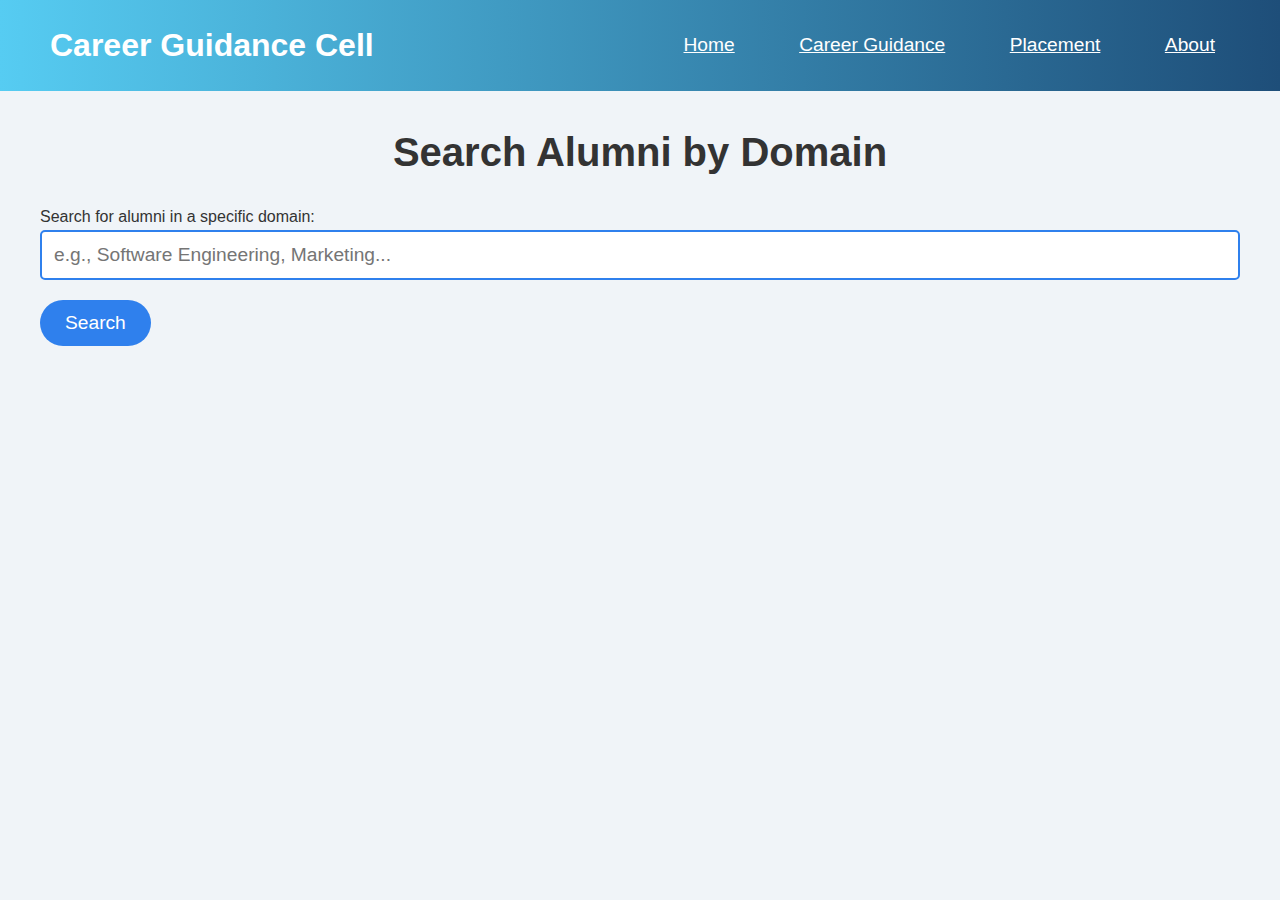
<file: index.html>
<!DOCTYPE html>
<html lang="en">
<head>
    <meta charset="UTF-8">
    <meta name="viewport" content="width=device-width, initial-scale=1.0">
    <title>Alumni Connect</title>
    <style>
        /* Global Styles */
        * {
            margin: 0;
            padding: 0;
            box-sizing: border-box;
        }

        body {
            font-family: 'Arial', sans-serif;
            background: #f0f4f8;
            color: #333;
            line-height: 1.6;
            transition: background 5s ease-in-out; /* Smooth background transition */
        }

        h1, h2 {
            font-family: 'Segoe UI', Tahoma, Geneva, Verdana, sans-serif;
        }

        /* Header Styling */
        header {
            background: linear-gradient(to right, #56CCF2, #1E4E79); /* Gradient background */
            padding: 20px 50px;
            position: fixed;
            top: 0;
            width: 100%;
            z-index: 10;
        }

        header .header-container {
            display: flex;
            justify-content: space-between;
            align-items: center;
            color: white;
        }

        header h1 {
            font-size: 2rem;
        }

        header nav ul {
            list-style: none;
        }

        header nav ul li {
            display: inline-block;
            margin-left: 30px;
        }

        header nav ul li a {
            font-size: 1.2rem;
            color: white;
            padding: 8px 15px;
            border-radius: 5px;
            transition: background 0.3s ease-in-out;
        }

        header nav ul li a:hover {
            background: #2a5298;
            color: white;
        }

        /* Main Content */
        main {
            margin-top: 80px;
            padding: 40px;
        }

        h2 {
            font-size: 2.5rem;
            margin-bottom: 20px;
            text-align: center;
        }

        /* Alumni Page Specific Styles */
        input[type="text"] {
            width: 100%;
            padding: 12px;
            font-size: 1.2rem;
            margin-bottom: 20px;
            border: 2px solid #2F80ED;
            border-radius: 5px;
            outline: none;
        }

        button {
            padding: 12px 25px;
            background: #2F80ED;
            color: white;
            border-radius: 50px;
            font-size: 1.2rem;
            cursor: pointer;
            border: none;
        }

        button:hover {
            background: #56CCF2;
        }

        .alumni-card {
            background-color: #fff;
            padding: 25px;
            margin-bottom: 30px;
            border-radius: 10px;
            box-shadow: 0 4px 12px rgba(0, 0, 0, 0.1);
            color: #333;
        }

        .alumni-card p {
            font-size: 1.3rem;
        }

        .alumni-card a {
            display: block;
            background-color: #2F80ED;
            color: white;
            padding: 8px 15px;
            border-radius: 5px;
            text-decoration: none;
            margin-top: 10px;
        }

        .alumni-card a:hover {
            background-color: #56CCF2;
        }

    </style>
</head>
<body>

    <!-- Header -->
    <header>
        <div class="header-container">
            <h1>Career Guidance Cell</h1>
            <nav>
                <ul>
                    <li><a href="index.html">Home</a></li>
                    <li><a href="home.html">Career Guidance</a></li>
                    <li><a href="yashwanth.html">Placement</a></li>
                    <li><a href="about.html">About</a></li>
                </ul>
            </nav>
        </div>
    </header>

    <!-- Main Content for Alumni Connect -->
    <main>
        <h2>Search Alumni by Domain</h2>
        <label for="domain-search">Search for alumni in a specific domain:</label>
        <input type="text" id="domain-search" placeholder="e.g., Software Engineering, Marketing...">
        <button onclick="searchAlumni()">Search</button>

        <div id="alumni-list"></div>
    </main>

    <script>
        // Example alumni data (you can replace this with a real database call)
        const alumniData = {
            "Software Engineering": [
                {
                    "name": "John Doe",
                    "linkedin": "https://www.linkedin.com/in/johndoe",
                    "email": "john.doe@example.com"
                },
                {
                    "name": "Jane Smith",
                    "linkedin": "https://www.linkedin.com/in/janesmith",
                    "email": "jane.smith@example.com"
                }
            ],
            "Marketing": [
                {
                    "name": "Alice Brown",
                    "linkedin": "https://www.linkedin.com/in/alicebrown",
                    "email": "alice.brown@example.com"
                }
            ]
        };

        // Function to search alumni based on domain input
        function searchAlumni() {
            const domain = document.getElementById('domain-search').value;
            const alumniList = document.getElementById('alumni-list');
            alumniList.innerHTML = ''; // Clear previous results

            if (domain && alumniData[domain]) {
                alumniData[domain].forEach(alumni => {
                    const alumniCard = document.createElement('div');
                    alumniCard.classList.add('alumni-card');
                    alumniCard.innerHTML = `
                        <p><strong>${alumni.name}</strong></p>
                        <a href="${alumni.linkedin}" target="_blank">LinkedIn Profile</a>
                        <p>Email: <a href="mailto:${alumni.email}">${alumni.email}</a></p>
                    `;
                    alumniList.appendChild(alumniCard);
                });
            } else {
                alumniList.innerHTML = '<p>No alumni found in this domain.</p>';
            }
        }
    </script>

</body>
</html>
</file>
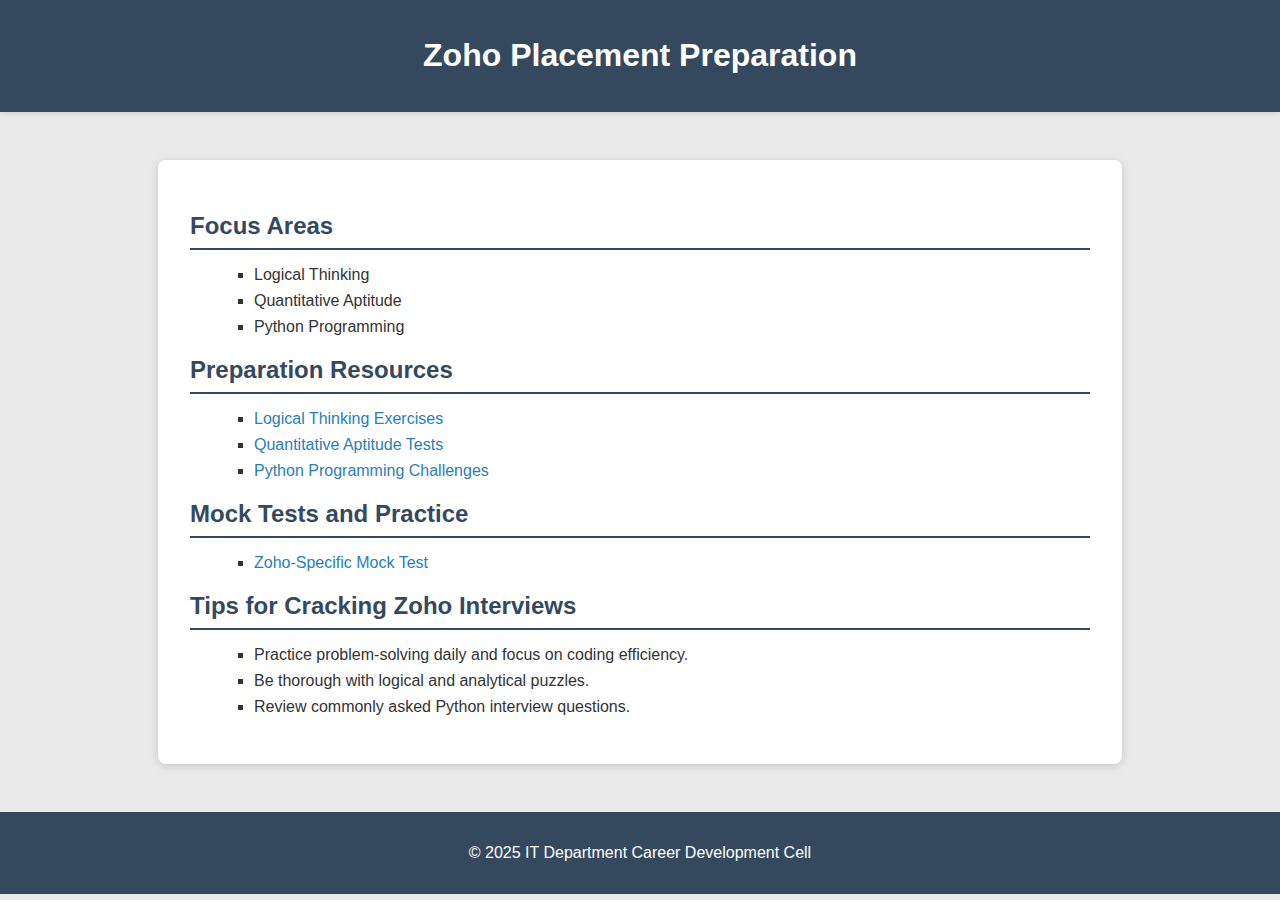
<file: company-zoho (1).html>
<!DOCTYPE html>
<html lang="en">
<head>
    <meta charset="UTF-8">
    <meta name="viewport" content="width=device-width, initial-scale=1.0">
    <title>Zoho Placement Preparation</title>
    <style>
        /* General Styles to match the parent page */
        body {
            font-family: 'Segoe UI', Tahoma, Geneva, Verdana, sans-serif;
            margin: 0;
            padding: 0;
            background-color: #eaeaea; /* Light gray for consistency */
            color: #333; /* Consistent text color */
        }
        header {
            background-color: #34495e; /* Dark gray to align with the parent header */
            color: #fff;
            padding: 1rem;
            text-align: center;
            box-shadow: 0 2px 5px rgba(0, 0, 0, 0.1); /* Adds shadow for depth */
        }
        .container {
            max-width: 900px; /* Adjusted for larger content */
            margin: 3rem auto; /* Adjusted margin for alignment */
            padding: 2rem;
            background-color: #fff;
            border-radius: 8px;
            box-shadow: 0 2px 10px rgba(0, 0, 0, 0.15);
        }
        h2 {
            color: #34495e; /* Consistent header color */
            border-bottom: 2px solid #34495e;
            padding-bottom: 0.5rem;
            margin-bottom: 1rem;
            font-size: 1.5rem;
        }
        ul {
            list-style-type: square;
            margin-left: 1.5rem;
            font-size: 1rem;
        }
        ul li {
            margin-bottom: 0.5rem; /* Space between list items */
        }
        a {
            text-decoration: none;
            color: #2980b9; /* Consistent link color */
            font-weight: 500;
        }
        a:hover {
            text-decoration: underline;
            color: #1abc9c; /* Link hover effect */
        }
        footer {
            text-align: center;
            padding: 1rem;
            background-color: #34495e;
            color: #fff;
            margin-top: 3rem;
        }
        /* Mobile responsiveness */
        @media (max-width: 768px) {
            .container {
                padding: 1.5rem;
            }
            h2 {
                font-size: 1.3rem;
            }
        }
    </style>
</head>
<body>
    <header>
        <h1>Zoho Placement Preparation</h1>
    </header>
    <div class="container">
        <h2>Focus Areas</h2>
        <ul>
            <li>Logical Thinking</li>
            <li>Quantitative Aptitude</li>
            <li>Python Programming</li>
        </ul>
        <h2>Preparation Resources</h2>
        <ul>
            <li><a href="https://www.example.com/logical-thinking" target="_blank">Logical Thinking Exercises</a></li>
            <li><a href="https://www.example.com/quantitative-aptitude" target="_blank">Quantitative Aptitude Tests</a></li>
            <li><a href="https://www.example.com/python-programming" target="_blank">Python Programming Challenges</a></li>
        </ul>
        <h2>Mock Tests and Practice</h2>
        <ul>
            <li><a href="https://www.example.com/zoho-mock-test" target="_blank">Zoho-Specific Mock Test</a></li>
        </ul>
        <h2>Tips for Cracking Zoho Interviews</h2>
        <ul>
            <li>Practice problem-solving daily and focus on coding efficiency.</li>
            <li>Be thorough with logical and analytical puzzles.</li>
            <li>Review commonly asked Python interview questions.</li>
        </ul>
    </div>
    <footer>
        <p>&copy; 2025 IT Department Career Development Cell</p>
    </footer>
</body>
</html>
</file>
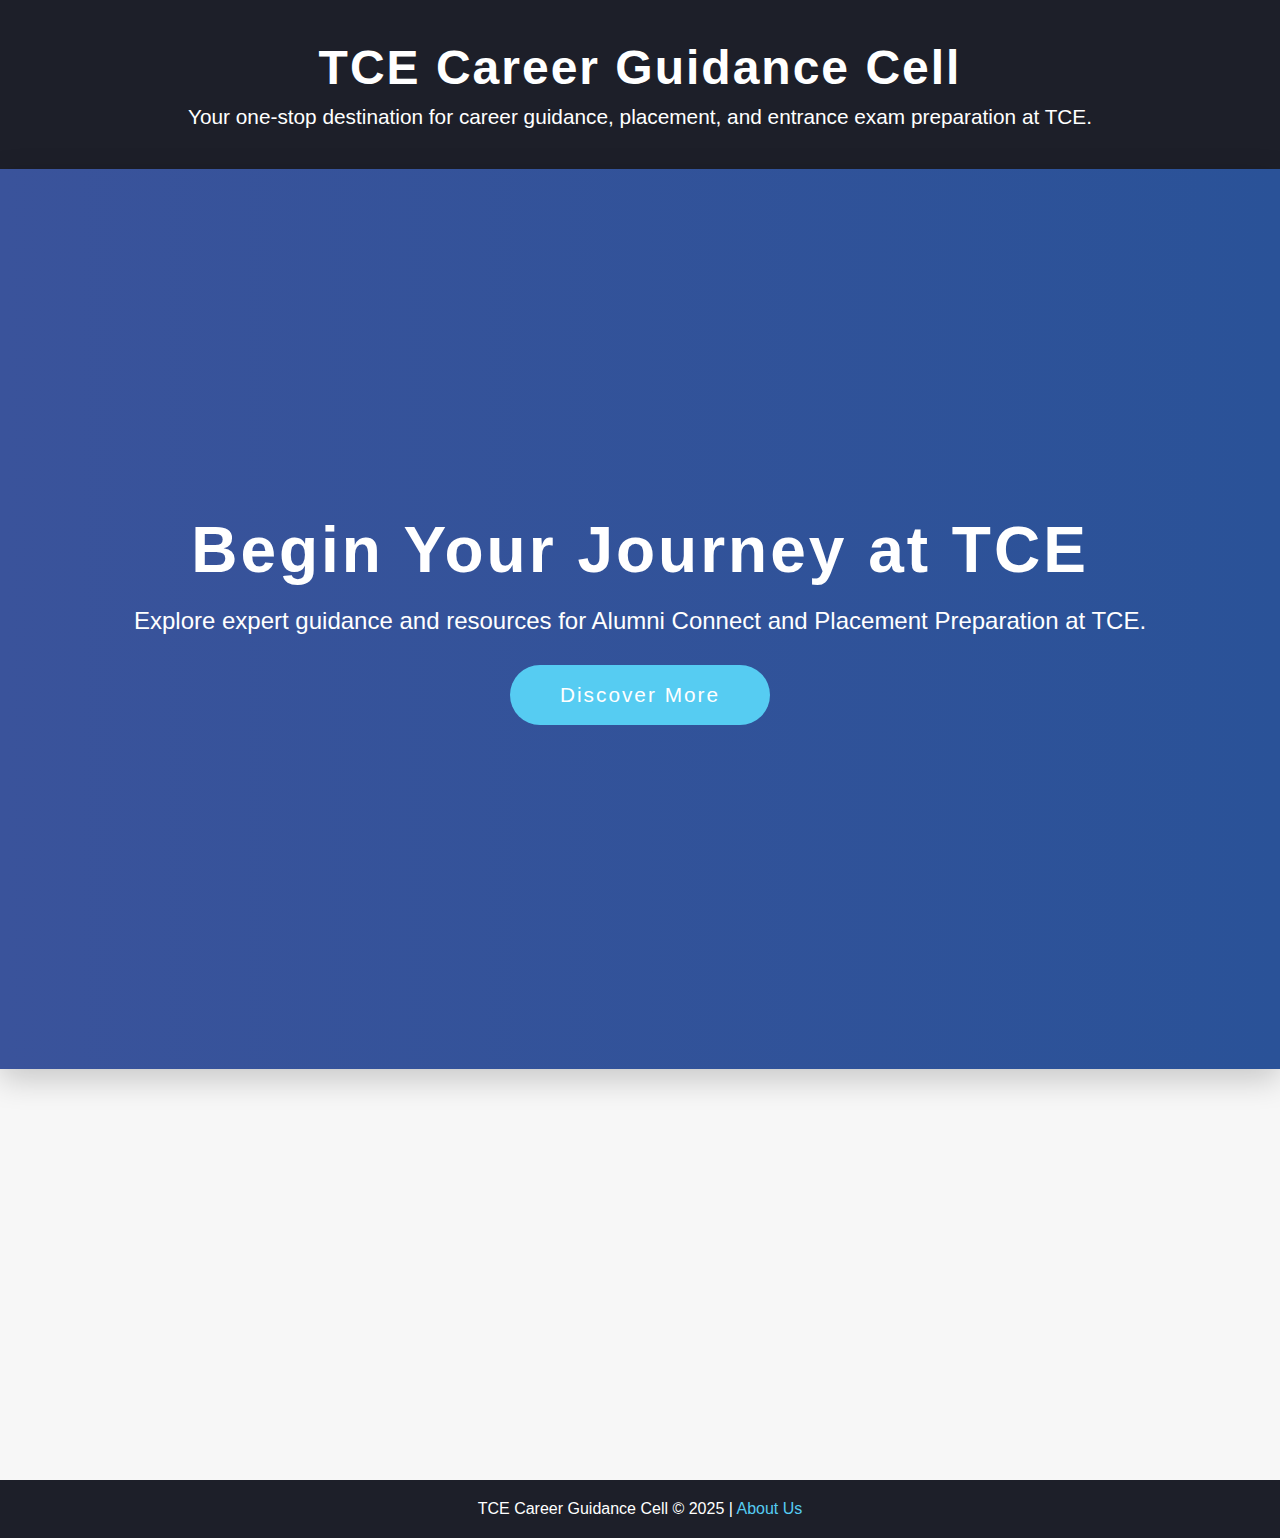
<file: home.html>
<!DOCTYPE html>
<html lang="en">
<head>
    <meta charset="UTF-8">
    <meta name="viewport" content="width=device-width, initial-scale=1.0">
    <title>TCE Career Guidance Cell</title>
    <style>
        /* Global Styles */
        * {
            margin: 0;
            padding: 0;
            box-sizing: border-box;
        }

        body {
            font-family: 'Poppins', sans-serif;
            color: #333;
            background-color: #f7f7f7;
            overflow-x: hidden;
            transition: background 5s ease-in-out; /* Smooth transition for background change */
        }

        header {
            background-color: #1d1f29; /* Dark background */
            color: white;
            padding: 40px 20px;
            text-align: center;
            box-shadow: 0px 5px 15px rgba(0, 0, 0, 0.2);
        }

        header h1 {
            font-size: 3rem;
            margin-bottom: 10px;
            letter-spacing: 2px;
        }

        header p {
            font-size: 1.3rem;
            font-weight: 300;
        }

        /* Hero Section and Gradient Background */
        .hero-section {
            color: white;
            padding: 120px 20px;
            text-align: center;
            box-shadow: 0px 10px 30px rgba(0, 0, 0, 0.2);
            background-size: 400% 400%;
            height: 100vh; /* Full viewport height */
            display: flex;
            justify-content: center;
            align-items: center;
            flex-direction: column;
            background: linear-gradient(to right, #3a539b, #2a5298); /* Initial gradient */
            transition: background 5s ease-in-out; /* Transition for gradient */
        }

        .hero-section h2 {
            font-size: 4rem;
            font-weight: bold;
            margin-bottom: 20px;
            letter-spacing: 3px;
        }

        .hero-section p {
            font-size: 1.5rem;
            margin-bottom: 30px;
            font-weight: 400;
        }

        .hero-section button {
            padding: 18px 50px;
            background-color: #56CCF2;
            border: none;
            color: white;
            font-size: 1.3rem;
            cursor: pointer;
            border-radius: 30px;
            transition: all 0.3s ease;
            letter-spacing: 2px;
        }

        .hero-section button:hover {
            background-color: #2a5298;
            transform: scale(1.1);
            box-shadow: 0px 10px 20px rgba(0, 0, 0, 0.2);
        }

        /* Services Section (Now with matching gradient background) */
        .section {
            text-align: center;
            padding: 80px 20px;
            margin-bottom: 30px;
            box-shadow: 0px 5px 20px rgba(0, 0, 0, 0.1);
            border-radius: 10px;
            opacity: 0;
            transform: translateY(50px);
            transition: opacity 1s, transform 1s;
            background: inherit; /* Inherit the background gradient from the hero section */
        }

        .section.active {
            opacity: 1;
            transform: translateY(0);
        }

        .section h2 {
            font-size: 3rem;
            font-weight: bold;
            margin-bottom: 20px;
            color: white; /* Ensure text is readable on the gradient background */
        }

        .buttons {
            display: flex;
            justify-content: center;
            gap: 30px;
            flex-wrap: wrap;
        }

        .button {
            padding: 25px 60px;
            background-color: #2a5298;
            color: white;
            font-size: 1.5rem;
            text-decoration: none;
            border-radius: 50px;
            text-align: center;
            width: 250px;
            margin: 20px;
            transition: all 0.3s ease;
            font-weight: 600;
            letter-spacing: 1px;
            box-shadow: 0px 5px 20px rgba(0, 0, 0, 0.1);
        }

        .button:hover {
            background-color: #56CCF2;
            transform: scale(1.1);
            box-shadow: 0px 10px 30px rgba(0, 0, 0, 0.2);
        }

        footer {
            background-color: #1d1f29;
            color: white;
            padding: 20px;
            text-align: center;
            font-weight: 300;
        }

        footer a {
            color: #56CCF2;
            text-decoration: none;
        }

        footer a:hover {
            text-decoration: underline;
        }

    </style>
</head>
<body>

    <!-- Header -->
    <header>
        <h1>TCE Career Guidance Cell</h1>
        <p>Your one-stop destination for career guidance, placement, and entrance exam preparation at TCE.</p>
    </header>

    <!-- Hero Section with Animated Gradient Background -->
    <section class="hero-section" id="heroSection">
        <h2>Begin Your Journey at TCE</h2>
        <p>Explore expert guidance and resources for Alumni Connect and Placement Preparation at TCE.</p>
        <button id="startBtn">Discover More</button>
    </section>

    <!-- Main Buttons Section (Alumni Connect and Placement Preparation) -->
    <section class="section" id="servicesSection">
        <h2>Explore Our Key Services</h2>
        <div class="buttons">
            <a href="index.html" class="button">Alumni Connect</a>
            <a href="yashwanth.html" class="button">Placement Preparation</a>
        </div>
    </section>

    <!-- Footer -->
    <footer>
        <p>TCE Career Guidance Cell &copy; 2025 | <a href="about.html">About Us</a></p>
    </footer>

    <script>
        // JavaScript for showing the section on button click and scroll effect
        document.getElementById('startBtn').addEventListener('click', function() {
            // Change the background of the entire page and hero section when the button is clicked
            document.querySelector('#heroSection').style.background = 'linear-gradient(to right, #56CCF2, #1E4E79)'; // New gradient
            document.body.style.background = 'linear-gradient(to right, #56CCF2, #1E4E79)'; // Apply gradient to entire body

            // Scroll to the next section (smooth scroll to 'servicesSection')
            document.querySelector('#servicesSection').scrollIntoView({
                behavior: 'smooth'
            });

            // Show the buttons section with animation
            setTimeout(function() {
                document.getElementById('servicesSection').classList.add('active');
            }, 500); // Delay for smooth transition
        });
    </script>

</body>
</html>
</file>
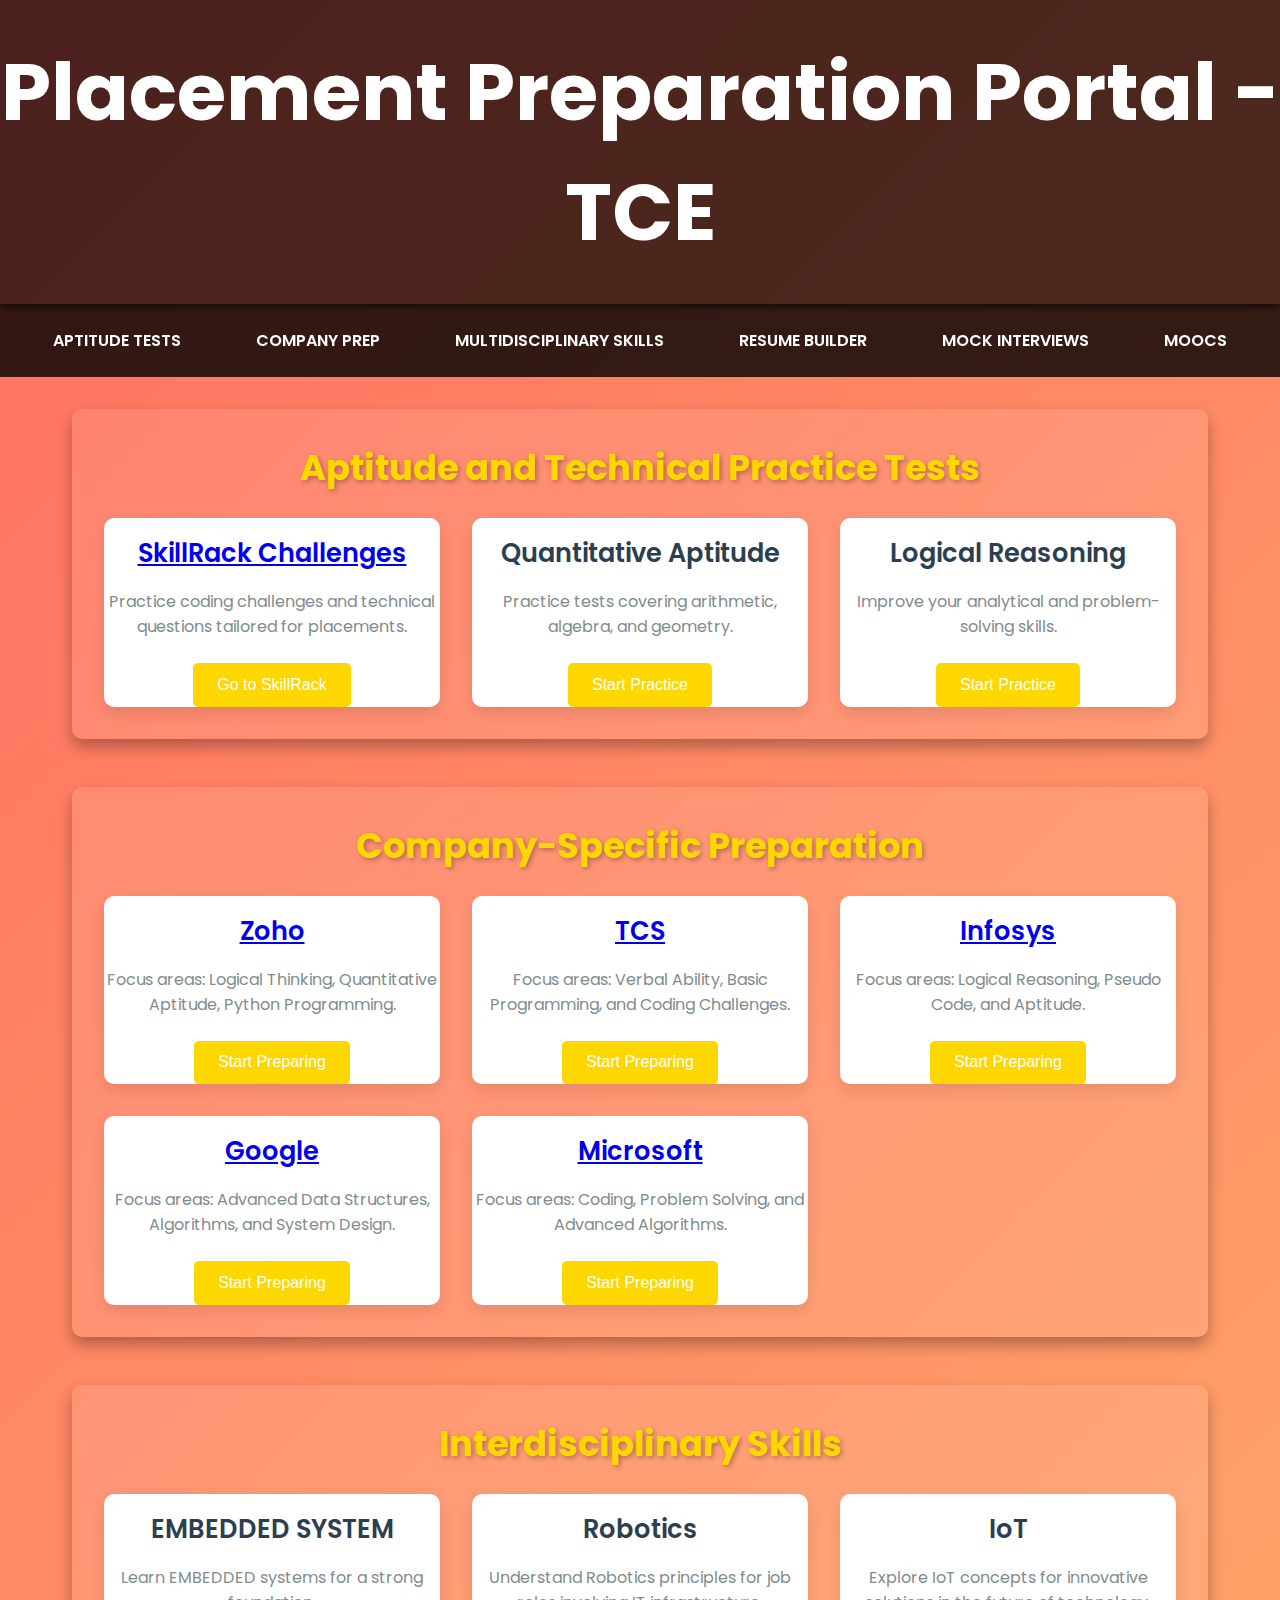
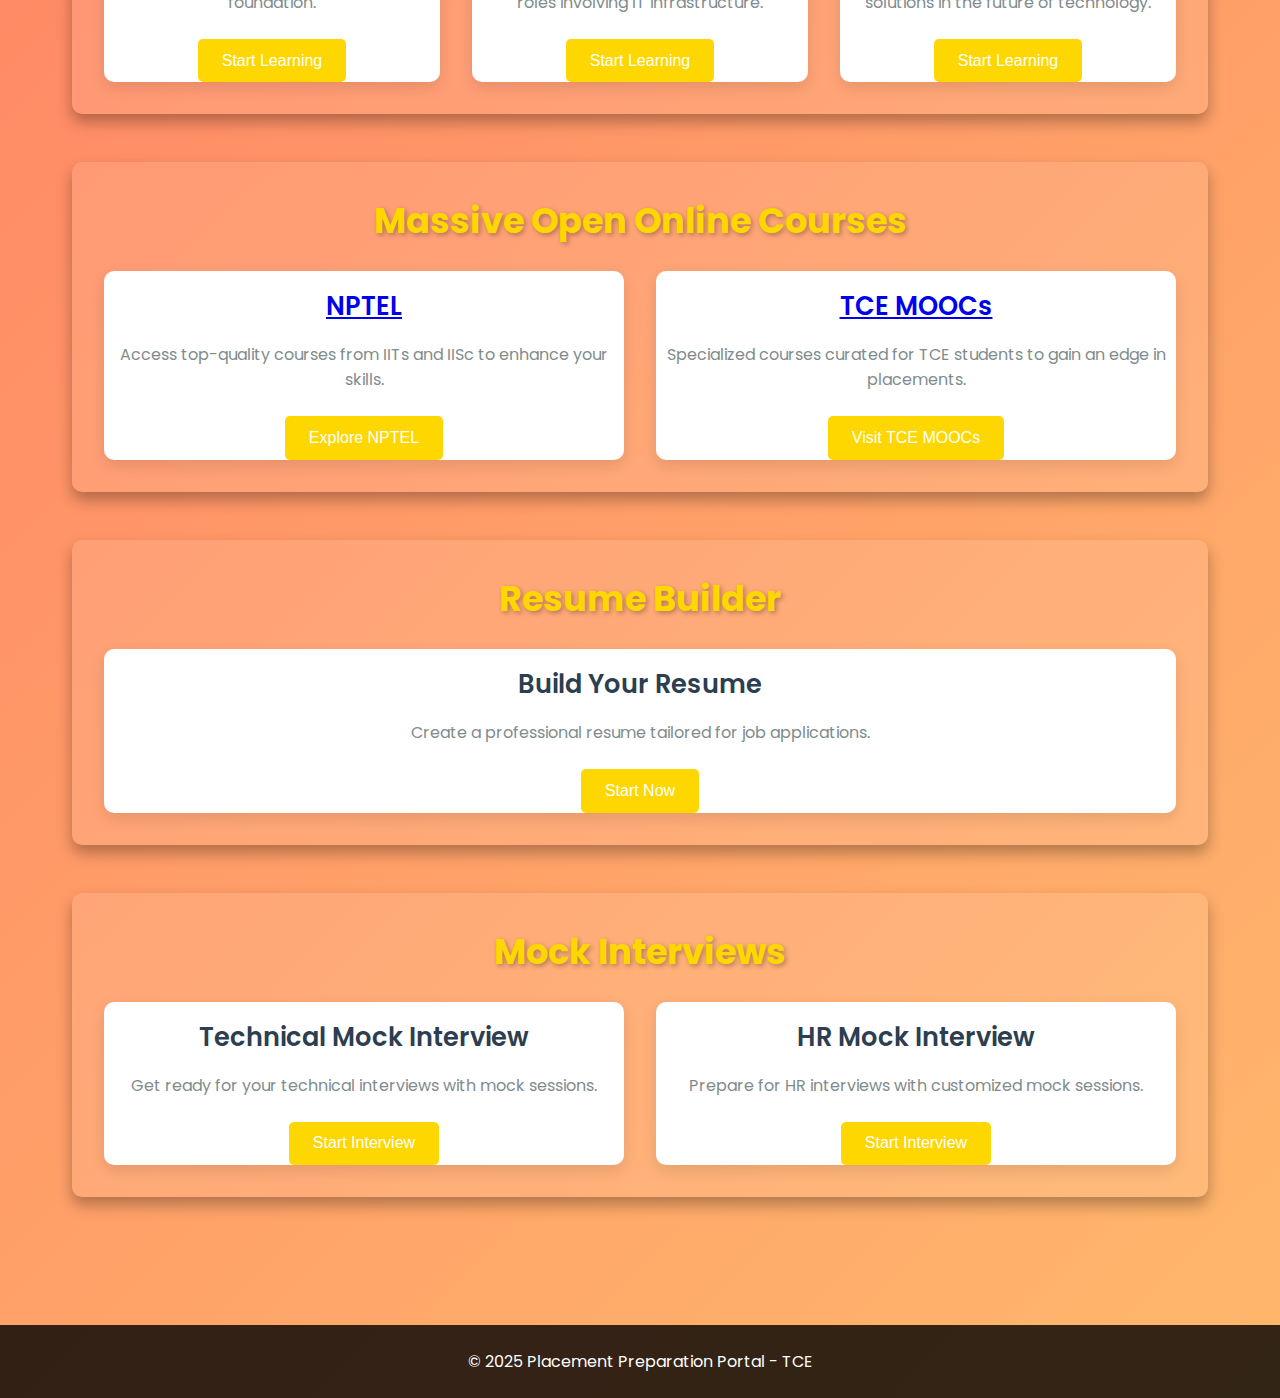
<file: yashwanth.html>
<!DOCTYPE html>
<html lang="en">
<head>
    <meta charset="UTF-8">
    <meta name="viewport" content="width=device-width, initial-scale=1.0">
    <title>Placement Preparation Portal - TCE</title>
    <link href="https://fonts.googleapis.com/css2?family=Poppins:wght@400;600&family=Roboto:wght@400;500&display=swap" rel="stylesheet">
    <style>
        * {
            margin: 0;
            padding: 0;
            box-sizing: border-box;
        }

        body {
            font-family: 'Poppins', sans-serif;
            background: linear-gradient(135deg, #FF6F61 0%, #FFB86C 100%);
            color: #fff;
            margin: 0;
            padding: 0;
        }

        header {
            background-color: rgba(0, 0, 0, 0.7);
            color: #fff;
            text-align: center;
            padding: 2rem 0;
            font-size: 2.5rem;
            box-shadow: 0px 4px 6px rgba(0, 0, 0, 0.5);
        }

        nav {
            display: flex;
            justify-content: space-around;
            align-items: center;
            background-color: rgba(0, 0, 0, 0.8);
            padding: 1rem;
            position: sticky;
            top: 0;
            z-index: 999;
        }

        nav a {
            color: #fff;
            text-decoration: none;
            padding: 0.5rem 1rem;
            text-transform: uppercase;
            font-weight: 600;
            transition: 0.3s ease;
        }

        nav a:hover {
            background-color: #fff;
            color: #2c3e50;
            border-radius: 5px;
            box-shadow: 0 4px 8px rgba(0, 0, 0, 0.3);
        }

        .container {
            padding: 2rem;
            max-width: 1200px;
            margin: 0 auto;
        }

        .section {
            background-color: rgba(255, 255, 255, 0.1);
            margin-bottom: 3rem;
            padding: 2rem;
            border-radius: 10px;
            box-shadow: 0 8px 15px rgba(0, 0, 0, 0.3);
            transition: transform 0.3s ease;
        }

        .section:hover {
            transform: translateY(-5px);
        }

        .section h2 {
            font-size: 2.2rem;
            margin-bottom: 1.5rem;
            text-align: center;
            color: #FFD700;
            text-shadow: 2px 2px 5px rgba(0, 0, 0, 0.3);
        }

        .grid {
            display: grid;
            grid-template-columns: repeat(auto-fit, minmax(300px, 1fr));
            gap: 2rem;
        }

        .card {
            background: #fff;
            color: #333;
            border-radius: 10px;
            overflow: hidden;
            box-shadow: 0px 6px 15px rgba(0, 0, 0, 0.1);
            transition: transform 0.3s ease, box-shadow 0.3s ease;
            text-align: center;
        }

        .card:hover {
            transform: translateY(-10px);
            box-shadow: 0px 15px 25px rgba(0, 0, 0, 0.2);
        }

        .card h3 {
            font-size: 1.6rem;
            margin: 1rem;
            color: #2c3e50;
            font-weight: 600;
        }

        .card p {
            font-size: 1rem;
            color: #7f8c8d;
            margin-bottom: 1.5rem;
        }

        .card button {
            padding: 0.8rem 1.5rem;
            background-color: #FFD700;
            border: none;
            color: #fff;
            font-size: 1rem;
            border-radius: 5px;
            cursor: pointer;
            transition: 0.3s ease;
        }

        .card button:hover {
            background-color: #FF9800;
            box-shadow: 0px 4px 6px rgba(0, 0, 0, 0.3);
        }

        footer {
            text-align: center;
            padding: 1.5rem;
            background-color: rgba(0, 0, 0, 0.8);
            color: #fff;
            margin-top: 3rem;
        }

        .question-container {
            margin-top: 2rem;
            background: #f4f4f9;
            padding: 1.5rem;
            border-radius: 8px;
            display: none;
            animation: fadeIn 0.5s ease;
        }

        .question-container h3 {
            margin-bottom: 1rem;
            color: #333;
        }

        .question-container ul {
            list-style-type: none;
        }

        .question-container li {
            margin: 0.8rem 0;
            font-size: 1rem;
            color: #555;
        }

        @keyframes fadeIn {
            from {
                opacity: 0;
            }
            to {
                opacity: 1;
            }
        }
    </style>
</head>
<body>
    <header>
        <h1>Placement Preparation Portal - TCE</h1>
    </header>

    <nav>
        <a href="#aptitude-tests">Aptitude Tests</a>
        <a href="#company-preparation">Company Prep</a>
        <a href="#multidisciplinary">Multidisciplinary Skills</a>
        <a href="#resume-builder">Resume Builder</a>
        <a href="#mock-interviews">Mock Interviews</a>
        <a href="#moocs">MOOCs</a>
    </nav>

    <div class="container">
        <!-- Aptitude Tests Section -->
        <div id="aptitude-tests" class="section">
            <h2>Aptitude and Technical Practice Tests</h2>
            <div class="grid">
                <div class="card">
                    <h3><a href="https://skillrack.com/faces/index.xhtml" target="_blank">SkillRack Challenges</a></h3>
                    <p>Practice coding challenges and technical questions tailored for placements.</p>
                    <button><a href="https://skillrack.com/faces/index.xhtml" target="_blank" style="color: white; text-decoration: none;">Go to SkillRack</a></button>
                </div>
                <div class="card">
                    <h3>Quantitative Aptitude</h3>
                    <p>Practice tests covering arithmetic, algebra, and geometry.</p>
                    <button onclick="showQuestions('quantitative')">Start Practice</button>
                </div>
                <div class="card">
                    <h3>Logical Reasoning</h3>
                    <p>Improve your analytical and problem-solving skills.</p>
                    <button onclick="showQuestions('logical')">Start Practice</button>
                </div>
            </div>
            <div id="questions" class="question-container">
                <h3>Sample Questions</h3>
                <ul id="question-list"></ul>
            </div>
        </div>

        <!-- Company-Specific Preparation Section -->
        <div id="company-preparation" class="section">
            <h2>Company-Specific Preparation</h2>
            <div class="grid">
                <div class="card">
                    <h3><a href="company-zoho.html">Zoho</a></h3>
                    <p>Focus areas: Logical Thinking, Quantitative Aptitude, Python Programming.</p>
                    <button><a href="company-zoho.html" style="color: white; text-decoration: none;">Start Preparing</a></button>
                </div>
                <div class="card">
                    <h3><a href="company-tcs.html">TCS</a></h3>
                    <p>Focus areas: Verbal Ability, Basic Programming, and Coding Challenges.</p>
                    <button><a href="company-tcs.html" style="color: white; text-decoration: none;">Start Preparing</a></button>
                </div>
                <div class="card">
                    <h3><a href="company-infosys.html">Infosys</a></h3>
                    <p>Focus areas: Logical Reasoning, Pseudo Code, and Aptitude.</p>
                    <button><a href="company-infosys.html" style="color: white; text-decoration: none;">Start Preparing</a></button>
                </div>
                <div class="card">
                    <h3><a href="company-google.html">Google</a></h3>
                    <p>Focus areas: Advanced Data Structures, Algorithms, and System Design.</p>
                    <button><a href="company-google.html" style="color: white; text-decoration: none;">Start Preparing</a></button>
                </div>
                <div class="card">
                    <h3><a href="company-microsoft.html">Microsoft</a></h3>
                    <p>Focus areas: Coding, Problem Solving, and Advanced Algorithms.</p>
                    <button><a href="company-microsoft.html" style="color: white; text-decoration: none;">Start Preparing</a></button>
                </div>
            </div>
        </div>

        <!-- Interdisciplinary Skills Section -->
        <div id="multidisciplinary" class="section">
            <h2>Interdisciplinary Skills</h2>
            <div class="grid">
                <div class="card">
                    <h3>EMBEDDED SYSTEM</h3>
                    <p>Learn EMBEDDED systems for a strong foundation.</p>
                    <button>Start Learning</button>
                </div>
                <div class="card">
                    <h3>Robotics</h3>
                    <p>Understand Robotics principles for job roles involving IT infrastructure.</p>
                    <button>Start Learning</button>
                </div>
                <div class="card">
                    <h3>IoT</h3>
                    <p>Explore IoT concepts for innovative solutions in the future of technology.</p>
                    <button>Start Learning</button>
                </div>
            </div>
        </div>

        <!-- MOOCs Section -->
        <div id="moocs" class="section">
            <h2>Massive Open Online Courses</h2>
            <div class="grid">
                <div class="card">
                    <h3><a href="https://nptel.ac.in/" target="_blank">NPTEL</a></h3>
                    <p>Access top-quality courses from IITs and IISc to enhance your skills.</p>
                    <button><a href="https://nptel.ac.in/" target="_blank" style="color: white; text-decoration: none;">Explore NPTEL</a></button>
                </div>
                <div class="card">
                    <h3><a href="https://www.tce.edu/moocs" target="_blank">TCE MOOCs</a></h3>
                    <p>Specialized courses curated for TCE students to gain an edge in placements.</p>
                    <button><a href="https://www.tce.edu/moocs" target="_blank" style="color: white; text-decoration: none;">Visit TCE MOOCs</a></button>
                </div>
            </div>
        </div>

        <!-- Resume Builder Section -->
        <div id="resume-builder" class="section">
            <h2>Resume Builder</h2>
            <div class="grid">
                <div class="card">
                    <h3>Build Your Resume</h3>
                    <p>Create a professional resume tailored for job applications.</p>
                    <button>Start Now</button>
                </div>
            </div>
        </div>

        <!-- Mock Interview Section -->
        <div id="mock-interviews" class="section">
            <h2>Mock Interviews</h2>
            <div class="grid">
                <div class="card">
                    <h3>Technical Mock Interview</h3>
                    <p>Get ready for your technical interviews with mock sessions.</p>
                    <button>Start Interview</button>
                </div>
                <div class="card">
                    <h3>HR Mock Interview</h3>
                    <p>Prepare for HR interviews with customized mock sessions.</p>
                    <button>Start Interview</button>
                </div>
            </div>
        </div>
    </div>

    <footer>
        <p>&copy; 2025 Placement Preparation Portal - TCE</p>
    </footer>

    <script>
        function showQuestions(type) {
            const questionContainer = document.getElementById('questions');
            const questionList = document.getElementById('question-list');

            questionContainer.style.display = 'block';
            questionList.innerHTML = '';

            if (type === 'quantitative') {
                questionList.innerHTML = `
                    <li>What is the area of a circle with radius 5?</li>
                    <li>Solve: 2x + 3 = 7.</li>
                    <li>What is the sum of angles in a triangle?</li>
                `;
            } else if (type === 'logical') {
                questionList.innerHTML = `
                    <li>Find the odd one out: 2, 3, 5, 7, 9.</li>
                    <li>If all roses are flowers and all flowers are plants, are all roses plants?</li>
                    <li>Which number comes next in the series: 2, 4, 8, 16, ?</li>
                `;
            }
        }
    </script>
</body>
</html>
</file>
